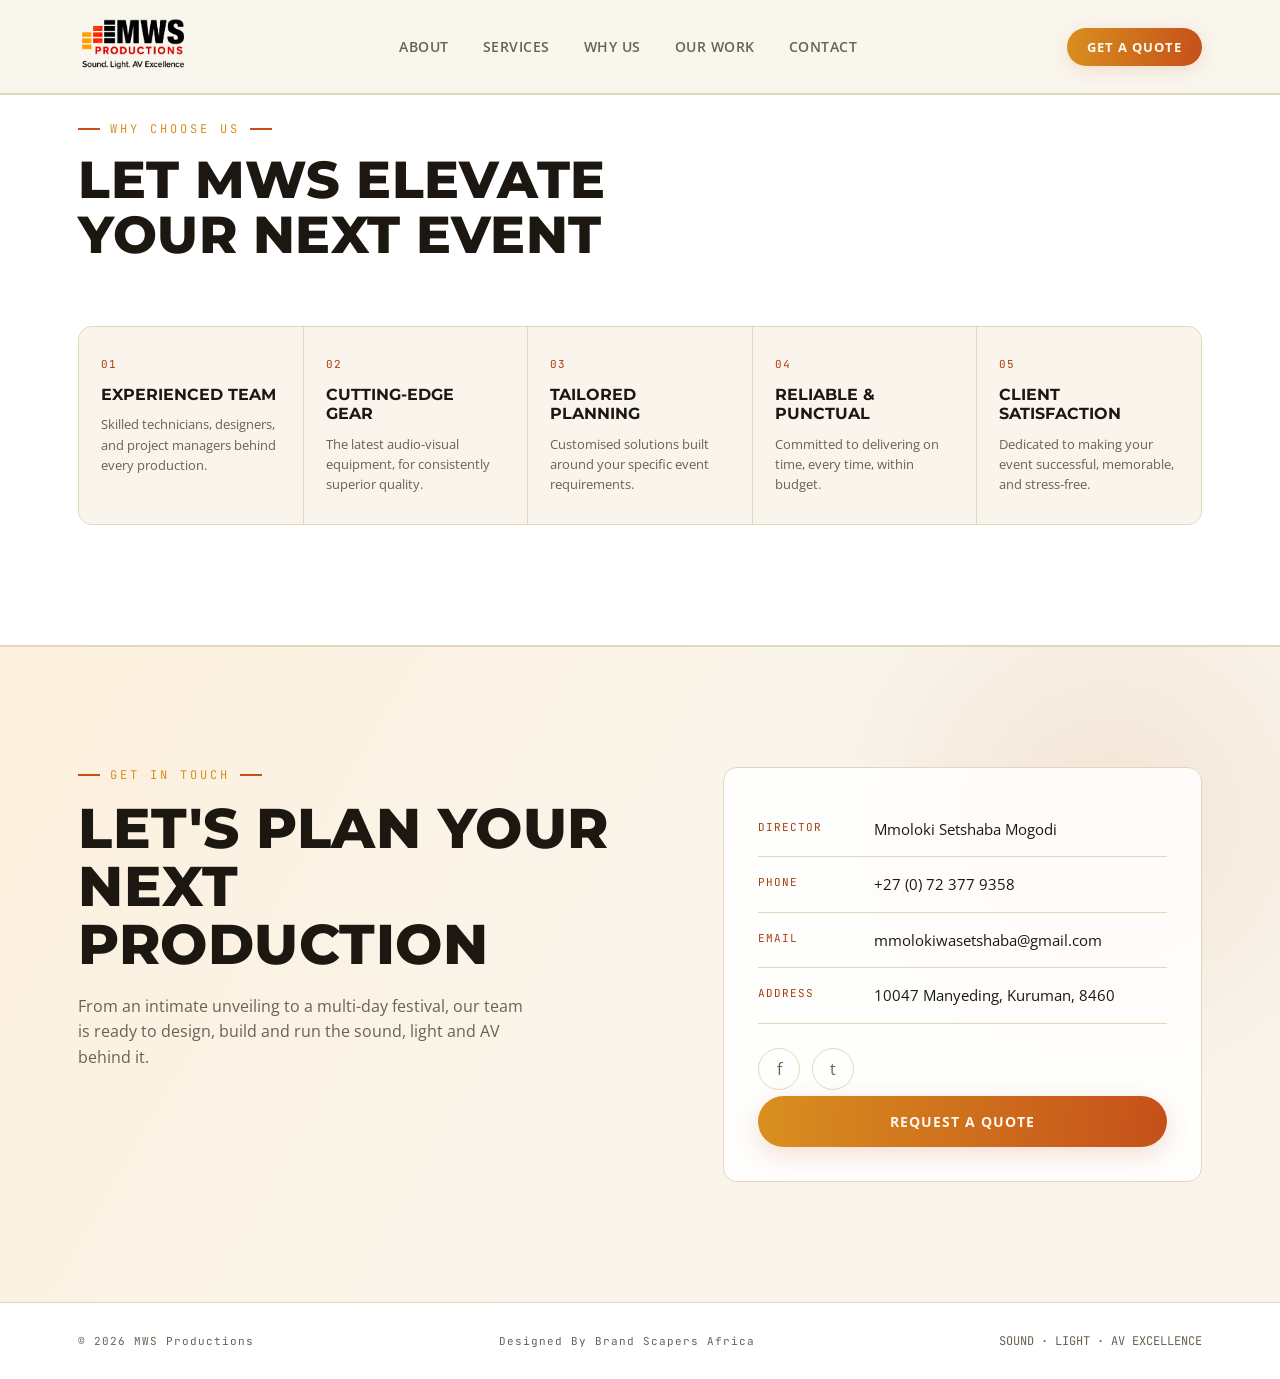
<file: why-us.html>
<!DOCTYPE html>
<html lang="en">
<head>
<meta charset="UTF-8">
<meta name="viewport" content="width=device-width, initial-scale=1.0">
<title>MWS Productions — Sound. Light. AV Excellence.</title>
<link rel="preconnect" href="https://fonts.googleapis.com">
<link href="https://fonts.googleapis.com/css2?family=Montserrat:wght@400;600;700;800;900&family=Open+Sans:wght@400;500;600;700&family=JetBrains+Mono:wght@400;500&display=swap" rel="stylesheet">
<link rel="stylesheet" href="styles.css">
</head>
<body>

<header>
  <nav>
    <div class="brand">
      <a href="index.html">
        <img src="images/logo.png" alt="MWS Productions">
      </a>
    </div>
    <div class="navlinks">
      <a href="index.html#about">About</a>
      <a href="index.html#services">Services</a>
      <a href="#why">Why Us</a>
      <a href="our-work.html">Our Work</a>
      <a href="#contact">Contact</a>
    </div>
    <a href="#contact" class="nav-cta">Get a Quote</a>
  <button class="burger" id="burger" aria-label="Open menu" onclick="toggleMenu()">
      <span></span><span></span><span></span>
    </button>
  </nav>
  <div class="mobile-menu" id="mobile-menu">
    <a href="index.html#about" onclick="toggleMenu()">About</a>
    <a href="index.html#services" onclick="toggleMenu()">Services</a>
    <a href="#why" onclick="toggleMenu()">Why Us</a>
    <a href="our-work.html" onclick="toggleMenu()">Our Work</a>
    <a href="#contact" onclick="toggleMenu()">Contact</a>
    <a href="#contact" class="nav-cta" onclick="toggleMenu()">Get a Quote</a>
  </div>
</header>

<section class="why" id="why">
  <div class="wrap">
    <div class="sec-head">
      <div class="eyebrow">Why Choose Us</div>
      <h2>Let MWS elevate your next event</h2>
    </div>
    <div class="why-grid">
      <div class="why-card">
        <div class="ix">01</div>
        <h4>Experienced Team</h4>
        <p>Skilled technicians, designers, and project managers behind every production.</p>
      </div>
      <div class="why-card">
        <div class="ix">02</div>
        <h4>Cutting-Edge Gear</h4>
        <p>The latest audio-visual equipment, for consistently superior quality.</p>
      </div>
      <div class="why-card">
        <div class="ix">03</div>
        <h4>Tailored Planning</h4>
        <p>Customised solutions built around your specific event requirements.</p>
      </div>
      <div class="why-card">
        <div class="ix">04</div>
        <h4>Reliable &amp; Punctual</h4>
        <p>Committed to delivering on time, every time, within budget.</p>
      </div>
      <div class="why-card">
        <div class="ix">05</div>
        <h4>Client Satisfaction</h4>
        <p>Dedicated to making your event successful, memorable, and stress-free.</p>
      </div>
    </div>
  </div>
</section>

<section class="contact" id="contact">
  <div class="wrap">
    <div class="contact-grid">
      <div>
        <div class="eyebrow">Get In Touch</div>
        <h2>Let's plan your<br>next production</h2>
        <p>From an intimate unveiling to a multi-day festival, our team is ready to design, build and run the sound, light and AV behind it.</p>
      </div>
      <div class="contact-card">
        <div class="contact-row">
          <div class="lab">Director</div>
          <div class="val">Mmoloki Setshaba Mogodi</div>
        </div>
        <div class="contact-row">
          <div class="lab">Phone</div>
          <div class="val"><a href="tel:+27723779358">+27 (0) 72 377 9358</a></div>
        </div>
        <div class="contact-row">
          <div class="lab">Email</div>
          <div class="val"><a href="mailto:mmolokiwasetshaba@gmail.com">mmolokiwasetshaba@gmail.com</a></div>
        </div>
        <div class="contact-row">
          <div class="lab">Address</div>
          <div class="val">10047 Manyeding, Kuruman, 8460</div>
        </div>
        <div class="socials">
          <a href="https://www.facebook.com/share/1BKwjpVTyV/" aria-label="Facebook" target="_blank" rel="noopener">f</a>
          <a href="https://www.tiktok.com/@setshabamogodi?_r=1&_t=ZS-96qgybyhoZ6" aria-label="TikTok" target="_blank" rel="noopener">t</a>
        </div>
        <a href="mailto:mmolokiwasetshaba@gmail.com" class="btn-primary">Request A Quote</a>
      </div>
    </div>
  </div>
</section>

<footer>
  <div class="wrap foot-row">
   <div class="brand-text">© 2026 MWS Productions</div>
    <div class="brand-text"> <a href="https://www.brandscapersafrica.com/" target="_blank" rel="noopener">Designed By Brand Scapers Africa</a>  </div>
    <span class="mono">SOUND · LIGHT · AV EXCELLENCE</span>
  </div>
</footer>
<script src="script.js"></script>
</body>
</html>
</file>
<file: styles.css>
:root{
    --black:#f9f5ec;
    --panel:#ffffff;
    --panel-2:#f1e9d6;
    --line:#e2d7bd;
    --cream:#1c1710;
    --cream-dim:#6b6153;
    --amber:#d98f1f;
    --orange:#c5501a;
    --orange-deep:#a83e12;
    --r:14px;
  }
  *{margin:0;padding:0;box-sizing:border-box;}
  html{scroll-behavior:smooth;}
  body{
    background:var(--black);
    color:var(--cream);
    font-family:'Open Sans',sans-serif;
    overflow-x:hidden;
  }
  ::selection{background:var(--orange);color:#fff8ec;}
 
  h1,h2,h3{font-family:'Montserrat',sans-serif;font-weight:800;letter-spacing:0.5px;text-transform:uppercase;}
  .mono{font-family:'JetBrains Mono',monospace;}
  .eyebrow{
    font-family:'JetBrains Mono',monospace;
    font-size:12px;
    letter-spacing:3px;
    text-transform:uppercase;
    color:var(--amber);
    display:flex;
    align-items:center;
    gap:10px;
  }
  .eyebrow::before{content:"";width:22px;height:2px;background:var(--orange);display:inline-block;}
  .eyebrow::after{content:"";width:22px;height:2px;background:var(--orange);display:inline-block;}
  a{color:inherit;text-decoration:none;}
  .wrap{max-width:1180px;margin:0 auto;padding:0 28px;}
 
  /* ---------- EQ bars motif ---------- */
  .eq{display:flex;align-items:flex-end;gap:4px;height:18px;}
  .eq span{width:4px;background:var(--amber);display:block;animation:eqpulse 1.1s ease-in-out infinite;}
  .eq span:nth-child(1){height:40%;background:var(--amber);animation-delay:0s;}
  .eq span:nth-child(2){height:70%;background:var(--orange);animation-delay:.15s;}
  .eq span:nth-child(3){height:100%;background:var(--orange-deep);animation-delay:.3s;}
  .eq span:nth-child(4){height:55%;background:#e2d7bd;animation-delay:.45s;}
  @keyframes eqpulse{0%,100%{transform:scaleY(.5);}50%{transform:scaleY(1);}}
  @media (prefers-reduced-motion: reduce){.eq span{animation:none;}}
 
  /* ---------- NAV ---------- */
  header{
    position:fixed;top:0;left:0;right:0;z-index:100;
    background:rgba(249,245,236,0.86);
    backdrop-filter:blur(10px);
    border-bottom:1px solid var(--line);
  }
  nav{
    display:flex;align-items:center;justify-content:space-between;
    max-width:1180px;margin:0 auto;padding:14px 28px;
  }
  .brand{display:flex;align-items:center;gap:12px;}
  .brand img{height:60px;width:auto;border-radius:6px;}
  .brand-text{font-family:'JetBrains Mono',monospace;font-size:11px;color:var(--cream-dim);letter-spacing:1px;line-height:1.3;}
  .brand-text b{color:var(--cream);font-size:12px;}
  .navlinks{display:flex;gap:34px;font-size:14px;font-weight:600;text-transform:uppercase;letter-spacing:0.5px;}
  .navlinks a{position:relative;padding:4px 0;color:var(--cream-dim);transition:color .2s;}
  .navlinks a:hover{color:var(--cream);}
  .navlinks a::after{content:"";position:absolute;bottom:-2px;left:0;width:0;height:2px;background:linear-gradient(90deg,var(--amber),var(--orange));transition:width .25s;}
  .navlinks a:hover::after{width:100%;}
  .nav-cta{
    font-size:13px;font-weight:700;text-transform:uppercase;letter-spacing:1px;
    background:linear-gradient(95deg,var(--amber),var(--orange));
    color:#fff8ec;padding:10px 20px;border-radius:999px;
    box-shadow:0 4px 18px rgba(197,80,26,0.16);
  }
  .burger{
    display:none;flex-direction:column;justify-content:center;gap:5px;
    width:42px;height:42px;border-radius:50%;border:1px solid var(--line);
    background:transparent;cursor:pointer;flex-shrink:0;
  }
  .burger span{display:block;width:18px;height:2px;background:var(--cream);margin:0 auto;transition:transform .25s, opacity .25s;}
  .burger.is-open span:nth-child(1){transform:translateY(7px) rotate(45deg);}
  .burger.is-open span:nth-child(2){opacity:0;}
  .burger.is-open span:nth-child(3){transform:translateY(-7px) rotate(-45deg);}
 
  .mobile-menu{
    display:flex;flex-direction:column;gap:0;
    background:rgba(255,255,255,0.98);border-top:1px solid var(--line);
    max-height:0;overflow:hidden;transition:max-height .3s ease;
  }
  .mobile-menu.is-open{max-height:420px;}
  .mobile-menu a{
    padding:18px 28px;border-bottom:1px solid var(--line);font-size:15px;font-weight:600;
    text-transform:uppercase;letter-spacing:0.5px;color:var(--cream-dim);
  }
  .mobile-menu a:hover{color:var(--amber);}
  .mobile-menu .nav-cta{margin:18px 28px;display:inline-block;text-align:center;}
 
  /* ---------- HERO ---------- */

.hero{
  position:relative;
  min-height:100vh;
  display:flex;
  align-items:center;
  padding:140px 0 100px;
  overflow:hidden;
}

.hero-bg{
  position:absolute;
  inset:0;
  width:100%;
  height:100%;
  object-fit:cover;
  z-index:0;
}

.hero-overlay{
  position:absolute;
  inset:0;
  z-index:1;
  background:
    radial-gradient(
      ellipse 900px 500px at 80% 0%,
      rgba(197,80,26,0.10),
      transparent 60%
    ),
    radial-gradient(
      ellipse 700px 500px at 10% 100%,
      rgba(217,143,31,0.08),
      transparent 60%
    ),
    linear-gradient(
      rgba(249,245,236,0.35),
      rgba(249,245,236,0.9)
    );
}

.hero-bars{
  position:absolute;
  top:0;
  bottom:0;
  width:30%;
  display:flex;
  align-items:flex-end;
  gap:18px;
  padding:80px 40px;
  opacity:.45;
  z-index:2;
}

.hero-inner,
.wrap{
  position:relative;
  z-index:3;
}

/* RIGHT SIDE (your original) */
.hero-bars.right {
  right: -60px;
  -webkit-mask-image: linear-gradient(to left, black 30%, transparent 95%);
  mask-image: linear-gradient(to left, black 30%, transparent 95%);
}

/* LEFT SIDE (mirrored) */
.hero-bars.left {
  left: -60px;
  flex-direction: row-reverse; /* flips bar order */
  -webkit-mask-image: linear-gradient(to right, black 30%, transparent 95%);
  mask-image: linear-gradient(to right, black 30%, transparent 95%);
}

  .hero-bars i{
    flex:1;border-radius:4px 4px 0 0;
    background:linear-gradient(180deg,var(--amber),var(--orange-deep));
    animation:barwave 3.4s ease-in-out infinite;
  }
  .hero-bars i:nth-child(odd){animation-duration:4.1s;}
  .hero-bars i:nth-child(1){height:30%;animation-delay:.1s;}
  .hero-bars i:nth-child(2){height:62%;animation-delay:.6s;}
  .hero-bars i:nth-child(3){height:42%;animation-delay:0s;}
  .hero-bars i:nth-child(4){height:88%;animation-delay:.9s;}
  .hero-bars i:nth-child(5){height:50%;animation-delay:.3s;}
  .hero-bars i:nth-child(6){height:75%;animation-delay:1.1s;}
  .hero-bars i:nth-child(7){height:38%;animation-delay:.5s;}
  .hero-bars i:nth-child(8){height:65%;animation-delay:.2s;}
  @keyframes barwave{0%,100%{transform:scaleY(1);}50%{transform:scaleY(0.65);}}
  @media (prefers-reduced-motion: reduce){.hero-bars i{animation:none;}}
 
  .hero-inner{position:relative;z-index:2;max-width:680px;}
  .hero h1{
    font-size:clamp(46px,7vw,86px);
    line-height:0.96;
    color:var(--cream);
    margin:22px 0 24px;
  }
  .hero h1 .grad{
    background:linear-gradient(95deg,var(--amber),var(--orange-deep));
    -webkit-background-clip:text;background-clip:text;color:transparent;
  }
  .hero p{
    font-size:18px;line-height:1.6;color:var(--cream-dim);max-width:520px;margin-bottom:36px;
  }
  .hero-ctas{display:flex;gap:16px;flex-wrap:wrap;align-items:center;}
  .btn-primary{
    background:linear-gradient(95deg,var(--amber),var(--orange));
    color:#fff8ec;font-weight:700;text-transform:uppercase;letter-spacing:1px;font-size:14px;
    padding:16px 32px;border-radius:999px;display:inline-block;
    box-shadow:0 8px 26px rgba(197,80,26,0.18);
    transition:transform .2s;
  }
  .btn-primary:hover{transform:translateY(-2px);}
  .btn-ghost{
    border:1px solid var(--line);color:var(--cream);font-weight:600;text-transform:uppercase;
    letter-spacing:1px;font-size:14px;padding:15px 28px;border-radius:999px;
    transition:border-color .2s, color .2s;
  }
  .btn-ghost:hover{border-color:var(--amber);color:var(--orange-deep);}
 
  .hero-meta{
    display:flex;gap:36px;margin-top:64px;padding-top:28px;border-top:1px solid var(--line);
    max-width:560px;
  }
  .hero-meta div b{display:block;font-family:'Montserrat',sans-serif;font-size:26px;color:var(--cream);}
  .hero-meta div span{font-size:12px;color:var(--cream-dim);text-transform:uppercase;letter-spacing:0.5px;}
 
  /* ---------- SECTION GENERIC ---------- */
  section{padding:120px 0;position:relative;}
  .sec-head{max-width:680px;margin-bottom:64px;}
  .sec-head h2{font-size:clamp(32px,4.2vw,52px);margin-top:16px;color:var(--cream);line-height:1.05;}
  .sec-head p{color:var(--cream-dim);margin-top:18px;font-size:16px;line-height:1.65;max-width:560px;}
 
  /* ---------- ABOUT ---------- */
  .about{background:var(--panel);border-top:1px solid var(--line);border-bottom:1px solid var(--line);}
  .about-grid{display:grid;grid-template-columns:1fr 1fr;gap:64px;align-items:start;}
  .about-grid p{color:var(--cream-dim);line-height:1.75;font-size:16px;margin-bottom:18px;}
  .about-grid p b{color:var(--cream);font-weight:700;}
  .turnkey{
    background:var(--panel-2);border:1px solid var(--line);border-radius:var(--r);padding:30px;
  }
  .turnkey h3{font-family:'Montserrat',sans-serif;font-weight:800;font-size:13px;letter-spacing:1.5px;color:var(--orange-deep);margin-bottom:18px;}
  .turnkey ul{list-style:none;display:grid;grid-template-columns:1fr 1fr;gap:12px 18px;}
  .turnkey li{font-size:14px;color:var(--cream-dim);display:flex;gap:10px;align-items:flex-start;}
  .turnkey li::before{content:"";width:6px;height:6px;margin-top:7px;background:var(--orange);border-radius:1px;flex-shrink:0;}
 
  /* ---------- SERVICES (mixing-board channel strips) ---------- */
  .services{background:var(--black);}
  .channels{display:grid;grid-template-columns:repeat(4,1fr);gap:1px;background:var(--line);border:1px solid var(--line);border-radius:var(--r);overflow:hidden;align-items:start;}
  .channel{
    background:var(--panel);padding:32px 26px 28px;position:relative;
    transition:background .25s;
    height:100%;
  }
  .channel:hover{background:var(--panel-2);}
  .channel .chnum{font-family:'JetBrains Mono',monospace;font-size:12px;color:var(--cream-dim);letter-spacing:1px;}
  .channel .eq{margin:18px 0 22px;}
  .channel h4{font-family:'Montserrat',sans-serif;font-size:19px;color:var(--cream);margin-bottom:14px;line-height:1.15;text-transform:uppercase;}
  .channel ul{list-style:none;}
  .channel li{font-size:13.5px;color:var(--cream-dim);line-height:1.7;padding-left:14px;position:relative;}
  .channel li::before{content:"—";position:absolute;left:0;color:var(--orange);}
  .channel-img{
    width:100%;
    aspect-ratio:4/3;
    object-fit:cover;
    border-radius:10px;
    border:1px solid var(--line);
    margin-bottom:22px;
    display:block;
  }
 
  .for-hire{
    margin-top:1px;
    background:linear-gradient(95deg, rgba(242,112,42,0.12), rgba(251,176,59,0.05));
    border:1px solid var(--line);border-radius:var(--r);
    padding:34px 36px;margin-top:36px;
    display:flex;align-items:center;justify-content:space-between;gap:24px;flex-wrap:wrap;
  }
  .for-hire h4{font-family:'Montserrat',sans-serif;font-size:22px;color:var(--cream);}
  .for-hire p{color:var(--cream-dim);font-size:14.5px;margin-top:6px;}

  /* ---------- WHY US ---------- */
  .why{background:var(--panel);border-top:1px solid var(--line);border-bottom:1px solid var(--line);}
  .why-grid{display:grid;grid-template-columns:repeat(5,1fr);gap:1px;background:var(--line);border:1px solid var(--line);border-radius:var(--r);overflow:hidden;}
  .why-card{background:var(--black);padding:30px 22px;text-align:left;}
  .why-card .ix{font-family:'JetBrains Mono',monospace;font-size:11px;color:var(--orange-deep);letter-spacing:1px;margin-bottom:14px;}
  .why-card h4{font-family:'Montserrat',sans-serif;font-size:16px;color:var(--cream);margin-bottom:10px;line-height:1.2;text-transform:uppercase;}
  .why-card p{font-size:13px;color:var(--cream-dim);line-height:1.55;}
 
  /* ---------- WORK / RIDER TABLE ---------- */
  .work-gallery{
    display:grid;grid-template-columns:repeat(4,1fr);gap:18px;margin-bottom:64px;
  }
  .work-gallery figure{
    position:relative;border-radius:var(--r);overflow:hidden;border:1px solid var(--line);
    aspect-ratio:4/5;background:var(--panel-2);
  }
  .work-gallery img{width:100%;height:100%;object-fit:cover;display:block;transition:transform .5s ease;}
  .work-gallery figure{cursor:zoom-in;}
  .work-gallery figure:hover img{transform:scale(1.06);}
 
  .lightbox{
    position:fixed;inset:0;z-index:200;
    background:rgba(28,23,16,0.75);backdrop-filter:blur(6px);
    display:flex;align-items:center;justify-content:center;
    opacity:0;pointer-events:none;transition:opacity .25s ease;padding:40px;
  }
  .lightbox.is-open{opacity:1;pointer-events:auto;}
  .lightbox img{max-width:min(90vw,900px);max-height:85vh;border-radius:10px;box-shadow:0 30px 80px rgba(28,23,16,0.35);}
  .lightbox-close{
    position:absolute;top:28px;right:32px;width:46px;height:46px;border-radius:50%;
    background:rgba(255,255,255,0.9);border:1px solid var(--line);
    display:flex;align-items:center;justify-content:center;color:var(--cream);
    font-size:22px;line-height:1;cursor:pointer;transition:border-color .2s,color .2s;
  }
  .lightbox-close:hover{border-color:var(--amber);color:var(--orange-deep);}
  .work-gallery figcaption{
    position:absolute;left:0;right:0;bottom:0;padding:16px 14px 12px;
    background:linear-gradient(0deg, rgba(28,23,16,0.75), transparent);
    font-family:'JetBrains Mono',monospace;font-size:11px;letter-spacing:1px;color:#f9d9a3;
    text-transform:uppercase;
  }
  .work table{width:100%;border-collapse:collapse;}
  .work thead th{
    text-align:left;font-family:'JetBrains Mono',monospace;font-size:11px;letter-spacing:1.5px;
    text-transform:uppercase;color:var(--orange-deep);padding:0 0 16px;border-bottom:1px solid var(--line);
  }
  .work tbody td{
    padding:22px 0;border-bottom:1px solid var(--line);font-size:16px;color:var(--cream);
    vertical-align:middle;
  }
  .work tbody tr:hover td{color:var(--orange-deep);}
  .work tbody td:last-child{color:var(--cream-dim);font-family:'JetBrains Mono',monospace;font-size:13px;text-align:right;}
  .work tbody td:first-child{font-family:'Montserrat',sans-serif;font-size:13px;color:var(--cream-dim);letter-spacing:1px;}
 
  /* ---------- CONTACT ---------- */
  .contact{
    background:linear-gradient(120deg,#fdf0dd,#f9f5ec 55%);
    position:relative;border-top:1px solid var(--line);
    overflow:hidden;
  }
  .contact::before{
    content:"";position:absolute;right:-10%;top:-20%;width:600px;height:600px;border-radius:50%;
    background:radial-gradient(circle, rgba(197,80,26,0.10), transparent 70%);
  }
  .contact-grid{position:relative;z-index:2;display:grid;grid-template-columns:1.1fr 0.9fr;gap:60px;align-items:start;}
  .contact h2{font-size:clamp(32px,4.5vw,56px);color:var(--cream);margin-top:16px;line-height:1.04;}
  .contact > .wrap > .contact-grid > div:first-child p{color:var(--cream-dim);margin-top:20px;font-size:16px;max-width:460px;line-height:1.6;}
  .contact-card{
    background:rgba(255,255,255,0.85);border:1px solid var(--line);border-radius:var(--r);padding:34px;
    backdrop-filter:blur(6px);
  }
  .contact-row{display:flex;gap:16px;padding:16px 0;border-bottom:1px solid var(--line);align-items:flex-start;}
  .contact-row:last-of-type{border-bottom:none;}
  .contact-row .lab{font-family:'JetBrains Mono',monospace;font-size:11px;color:var(--orange-deep);letter-spacing:1px;text-transform:uppercase;width:100px;flex-shrink:0;padding-top:2px;}
  .contact-row .val{font-size:15px;color:var(--cream);line-height:1.5;}
  .contact-row .val a:hover{color:var(--orange-deep);}
  .socials{display:flex;gap:12px;margin-top:24px;}
  .socials a{
    border:1px solid var(--line);width:42px;height:42px;border-radius:50%;
    display:flex;align-items:center;justify-content:center;transition:border-color .2s, color .2s;
    color:var(--cream-dim);
  }
  .socials a:hover{border-color:var(--amber);color:var(--orange-deep);}
  .contact-card .btn-primary{width:100%;text-align:center;margin-top:6px;}
 
  footer{
    background:var(--panel);border-top:1px solid var(--line);padding:30px 0;
  }
  .foot-row{display:flex;justify-content:space-between;align-items:center;flex-wrap:wrap;gap:14px;}
  .foot-row .brand-text{color:var(--cream-dim);}
  .foot-row span.mono{font-size:12px;color:var(--cream-dim);}
 
  @media (max-width:980px){
    .navlinks{display:none;}
    .nav-cta{display:none;}
    .burger{display:flex;}
    .about-grid{grid-template-columns:1fr;}
    .channels{grid-template-columns:1fr 1fr;}
    .why-grid{grid-template-columns:1fr 1fr;}
    .contact-grid{grid-template-columns:1fr;}
    .hero-bars{width:60%;opacity:.25;}
  }
  @media (max-width:560px){
    .channels{grid-template-columns:1fr;}
    .why-grid{grid-template-columns:1fr;}
    .turnkey ul{grid-template-columns:1fr;}
    .work tbody td{font-size:14px;}
    .for-hire{flex-direction:column;align-items:flex-start;}
    .work-gallery{grid-template-columns:1fr 1fr;}
    .contact-card{padding:24px;}
    .contact-row{flex-direction:column;gap:4px;padding:14px 0;}
    .contact-row .lab{width:auto;}
    .contact::before{width:340px;height:340px;}
  }
  .work-videos{
    display:grid;grid-template-columns:1fr 1fr;gap:18px;margin-bottom:64px;
  }
  .video-card{
    position:relative;border-radius:var(--r);overflow:hidden;border:1px solid var(--line);
    aspect-ratio:16/9;background:var(--panel-2);cursor:pointer;
  }
  .video-card video{width:100%;height:100%;object-fit:cover;display:block;}
  .video-card .vc-overlay{
    position:absolute;inset:0;display:flex;align-items:center;justify-content:center;
    background:linear-gradient(0deg, rgba(28,23,16,0.55), rgba(28,23,16,0.15));
    transition:opacity .3s ease;
  }
  .video-card.is-playing .vc-overlay{opacity:0;pointer-events:none;}
  .vc-play{
    width:64px;height:64px;border-radius:50%;
    background:linear-gradient(95deg,var(--amber),var(--orange));
    display:flex;align-items:center;justify-content:center;
    box-shadow:0 8px 26px rgba(197,80,26,0.22);
    transition:transform .2s;
  }
  .video-card:hover .vc-play{transform:scale(1.08);}
  .vc-play svg{margin-left:4px;}
  .vc-label{
    position:absolute;left:16px;bottom:14px;
    font-family:'JetBrains Mono',monospace;font-size:11px;letter-spacing:1px;color:#fff8ec;
    text-transform:uppercase;z-index:2;
  }
    @media (max-width:380px){
    .wrap{padding:0 18px;}

    .hero{padding:120px 0 70px;}
    .hero h1{font-size:34px;line-height:1.05;}
    .hero p{font-size:15px;}
    .hero-ctas{flex-direction:column;align-items:stretch;}
    .hero-ctas a{text-align:center;}
    .hero-meta{
        flex-direction:column;gap:18px;margin-top:40px;padding-top:20px;
    }
    .hero-meta div b{font-size:21px;}

    .sec-head h2{font-size:26px;}

    .contact h2{font-size:28px;}
    .contact-card{padding:18px;}
    }
</file>
